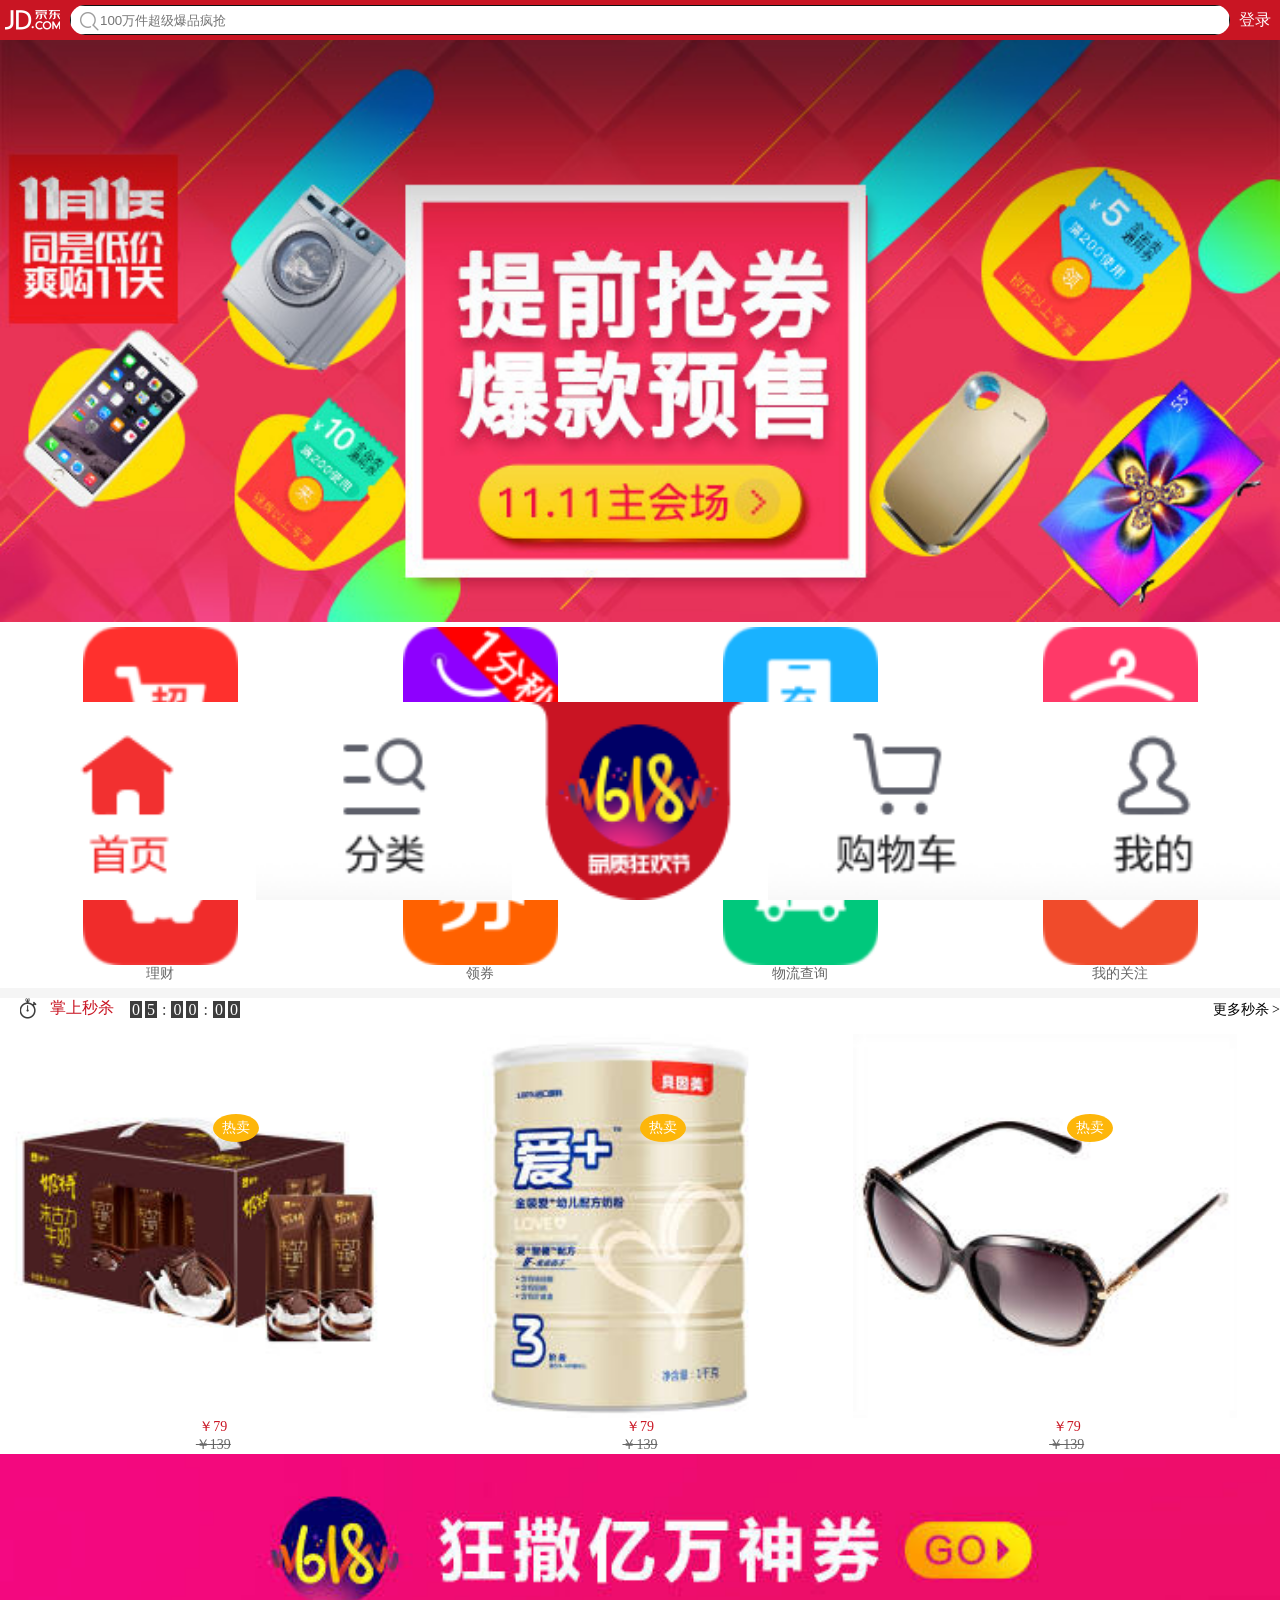
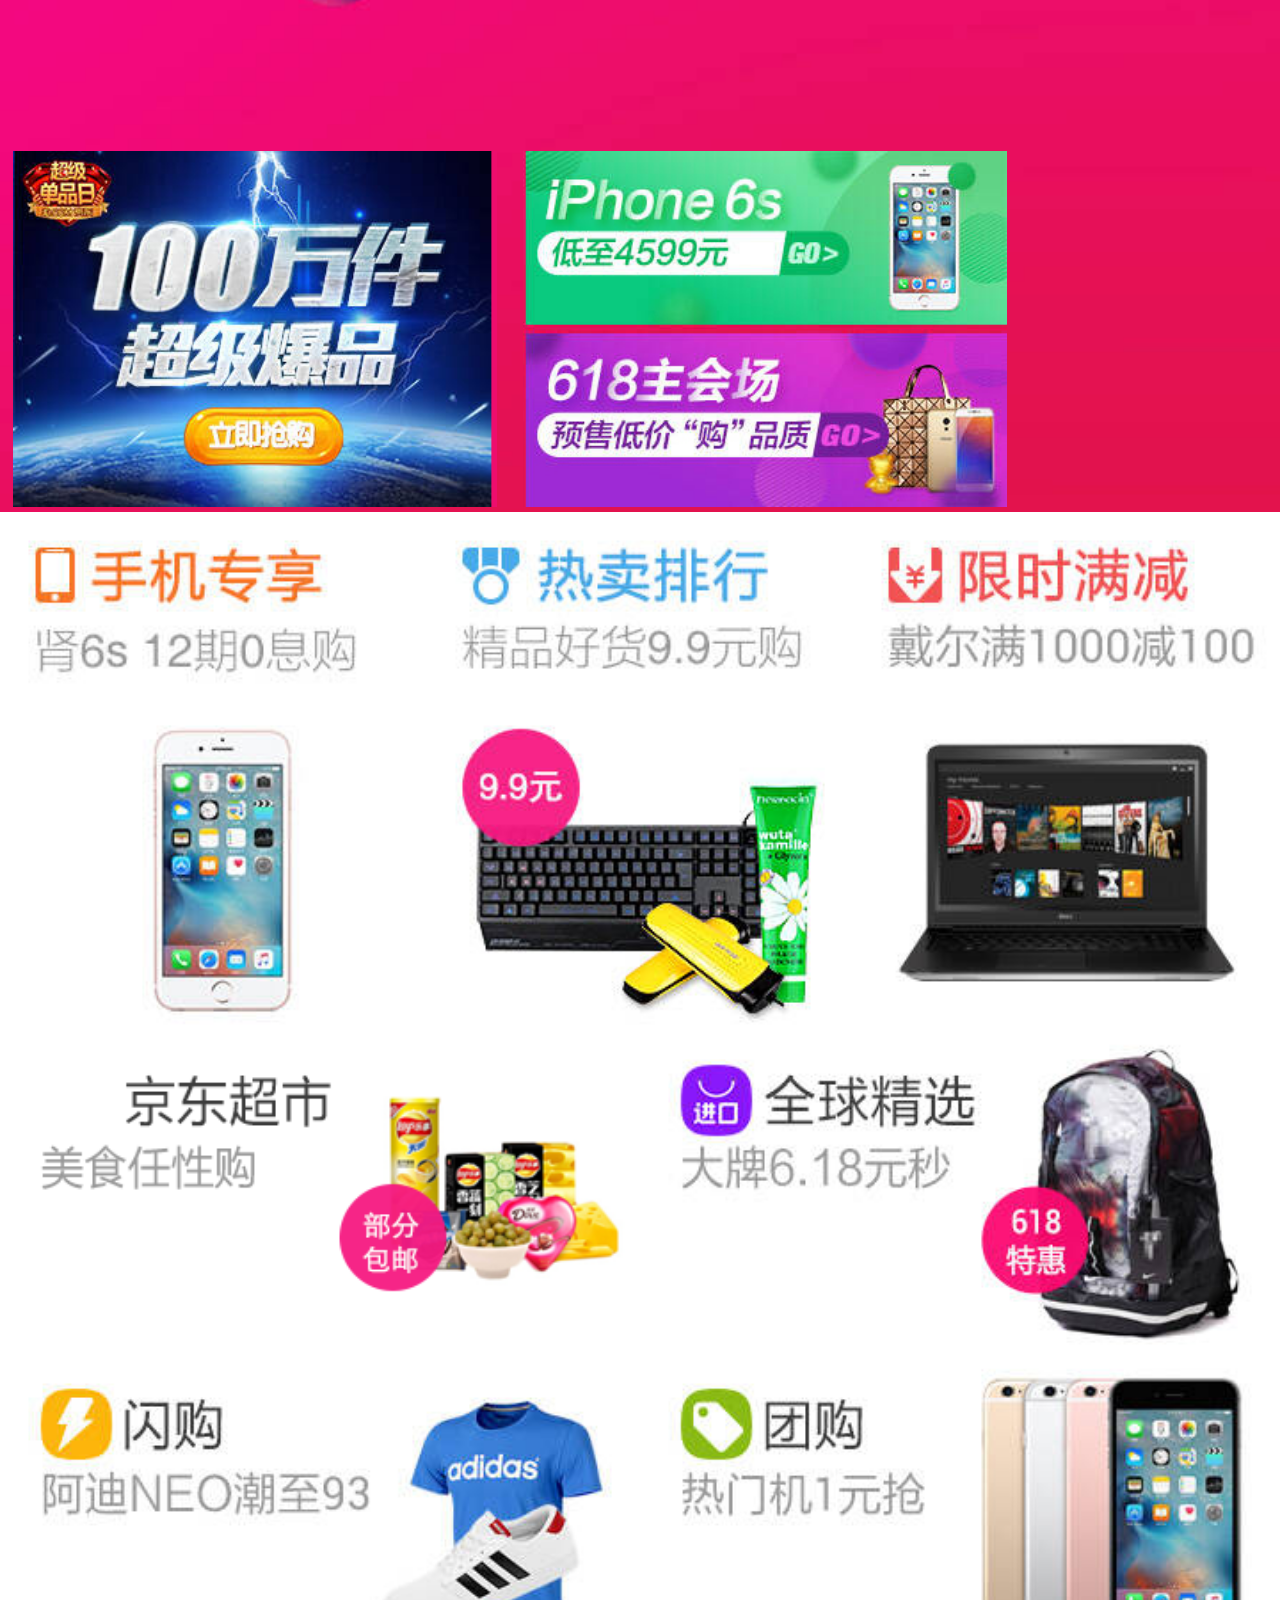
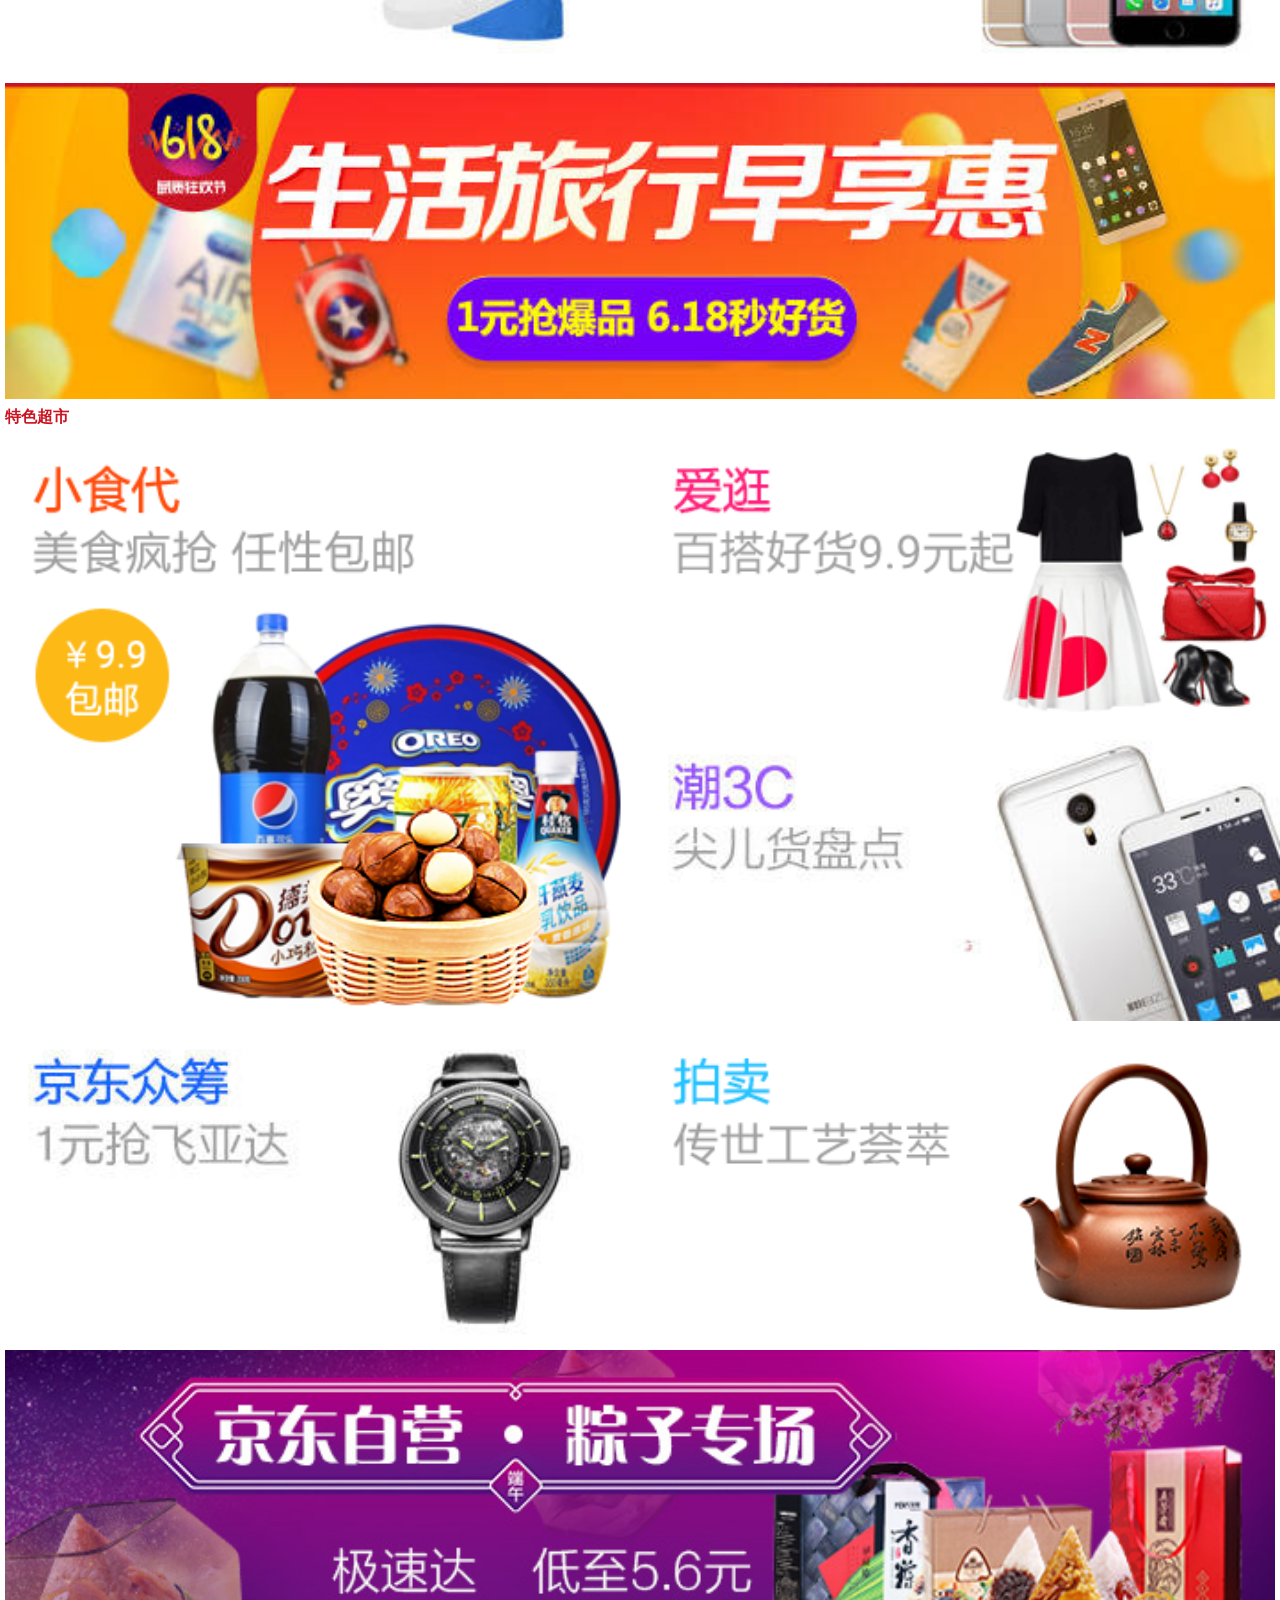
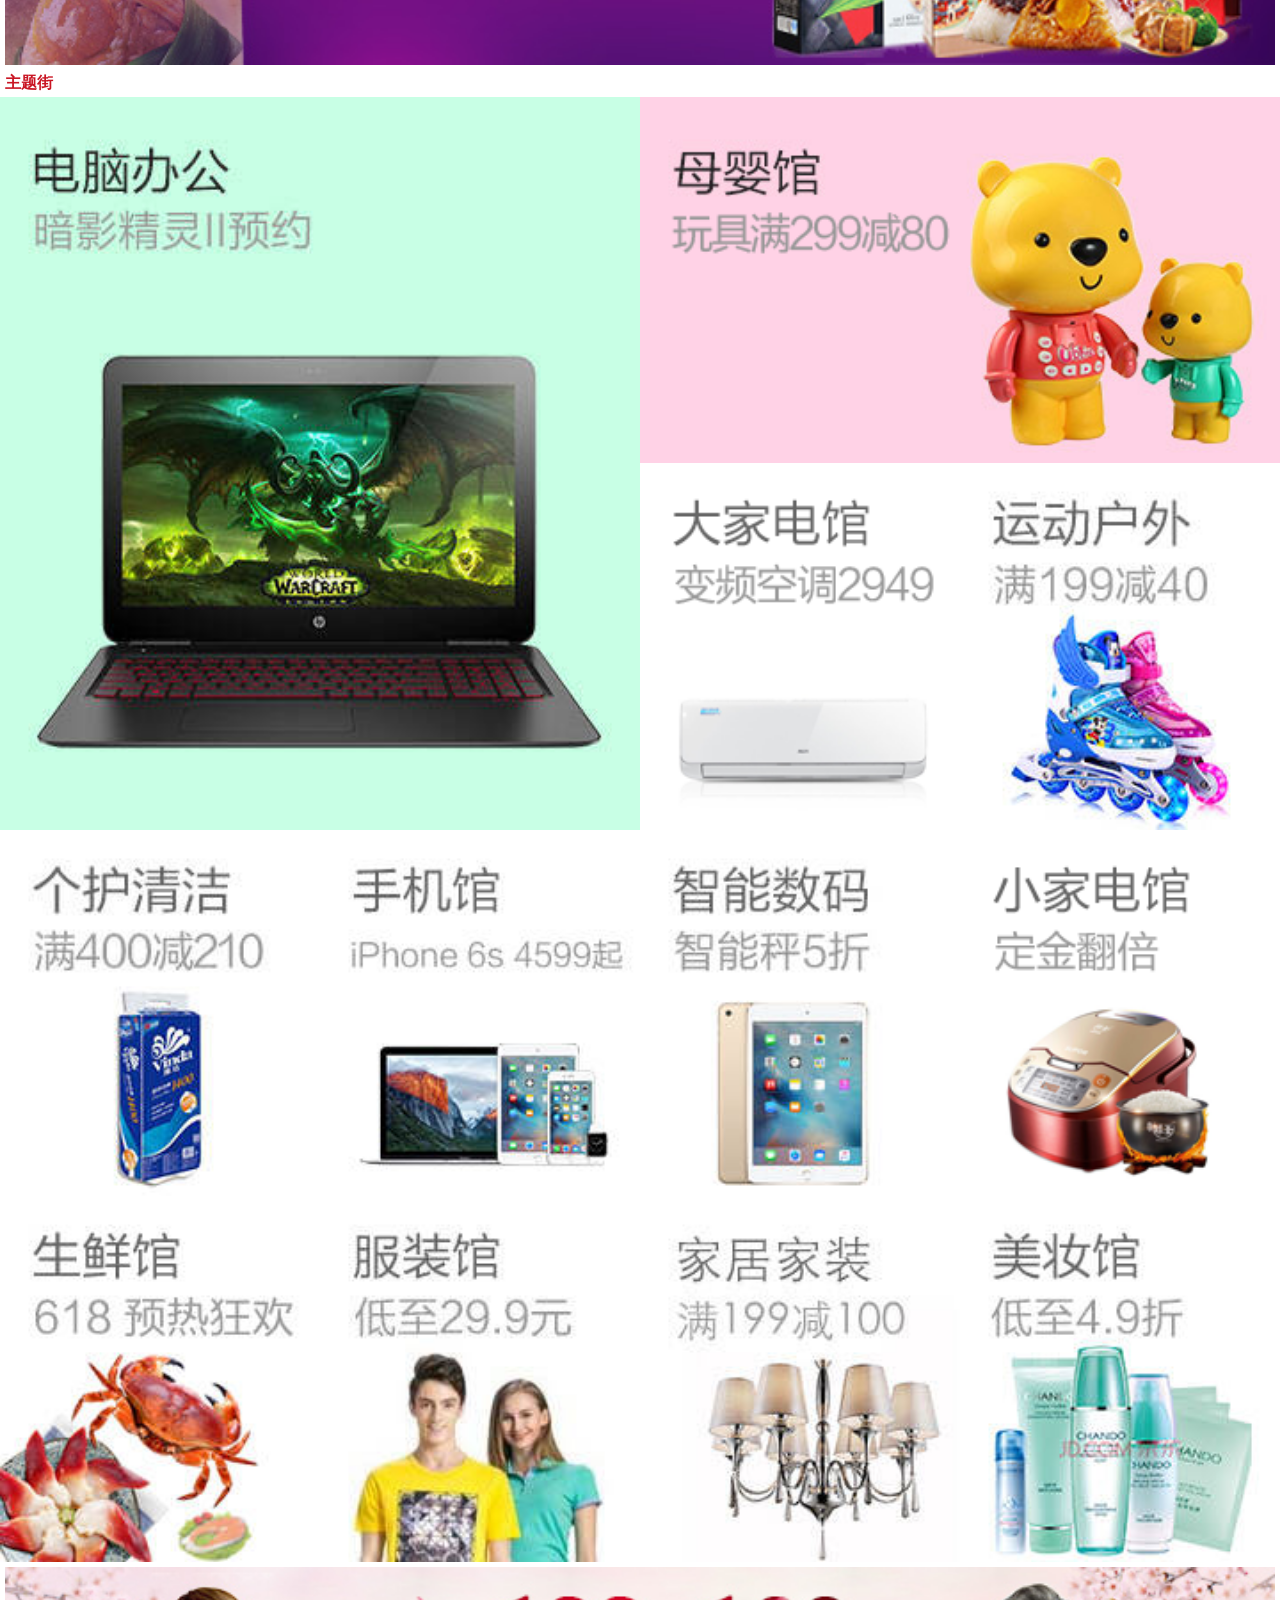
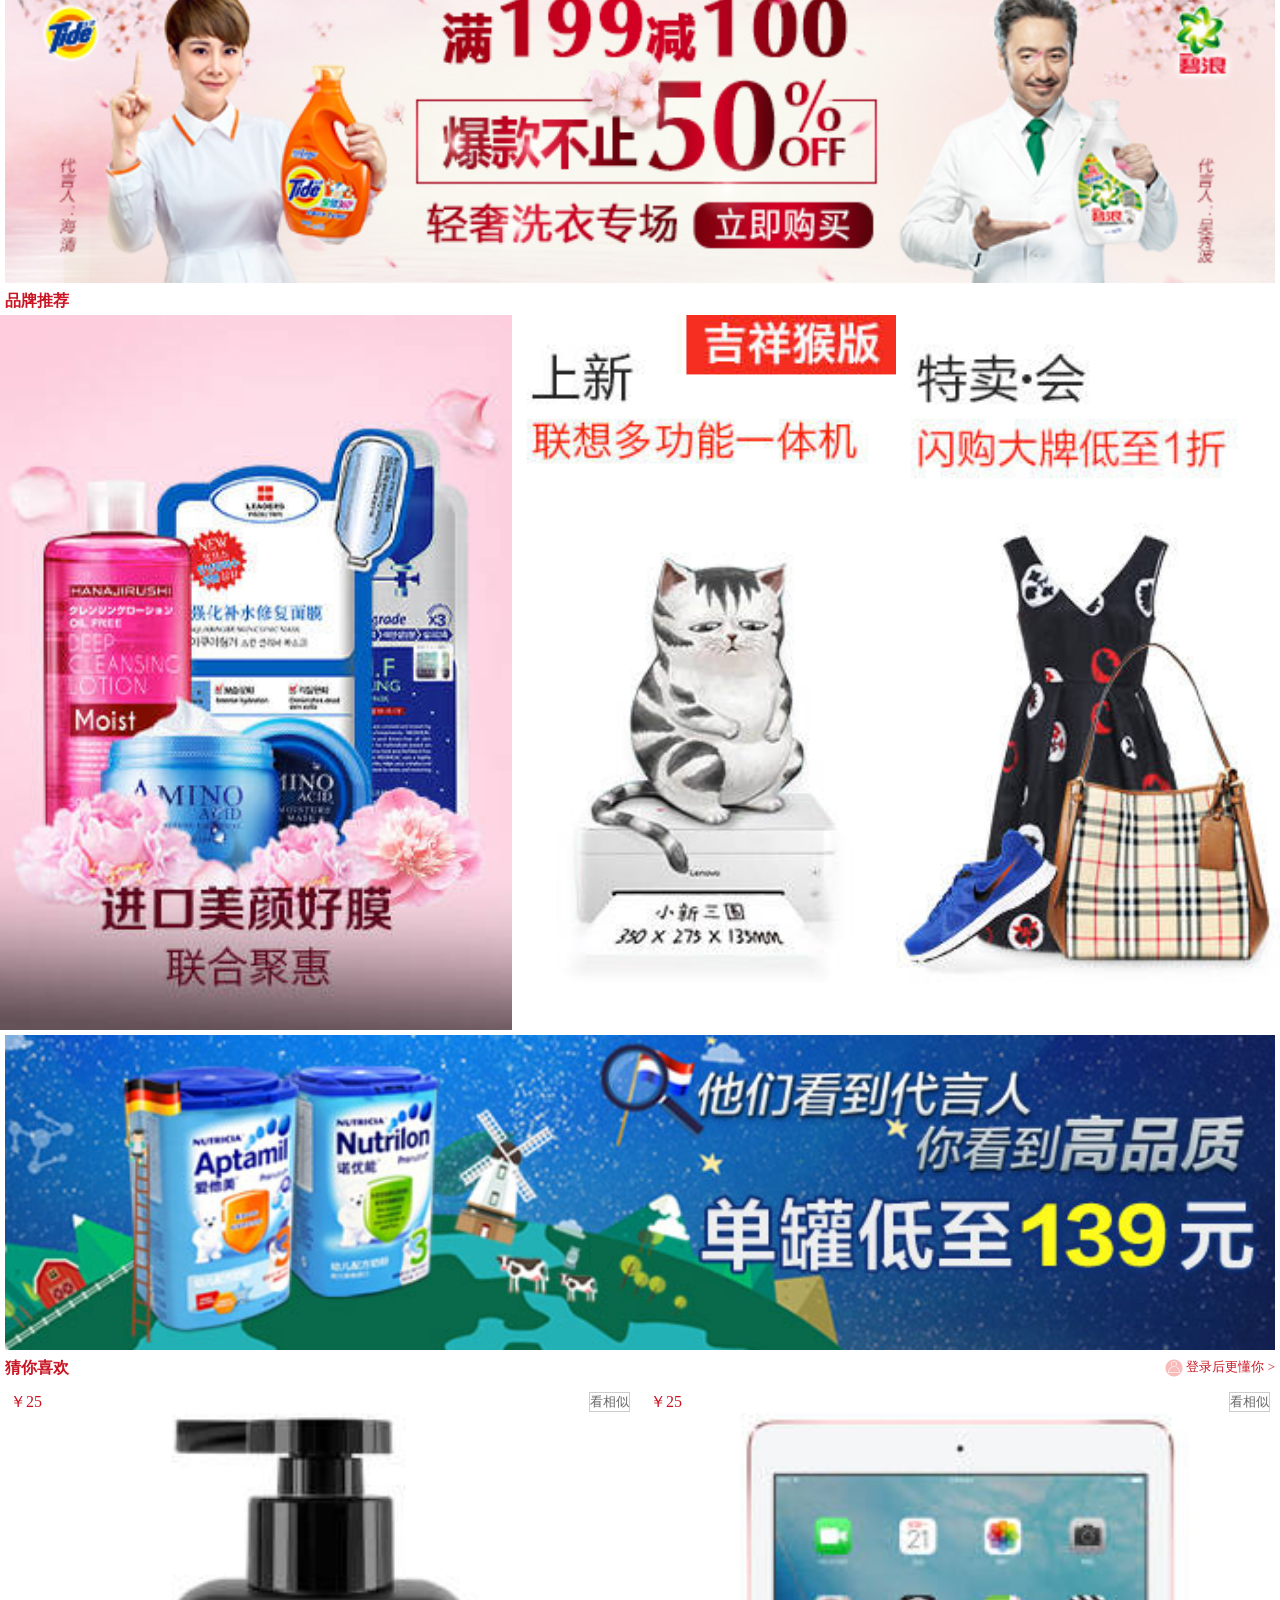
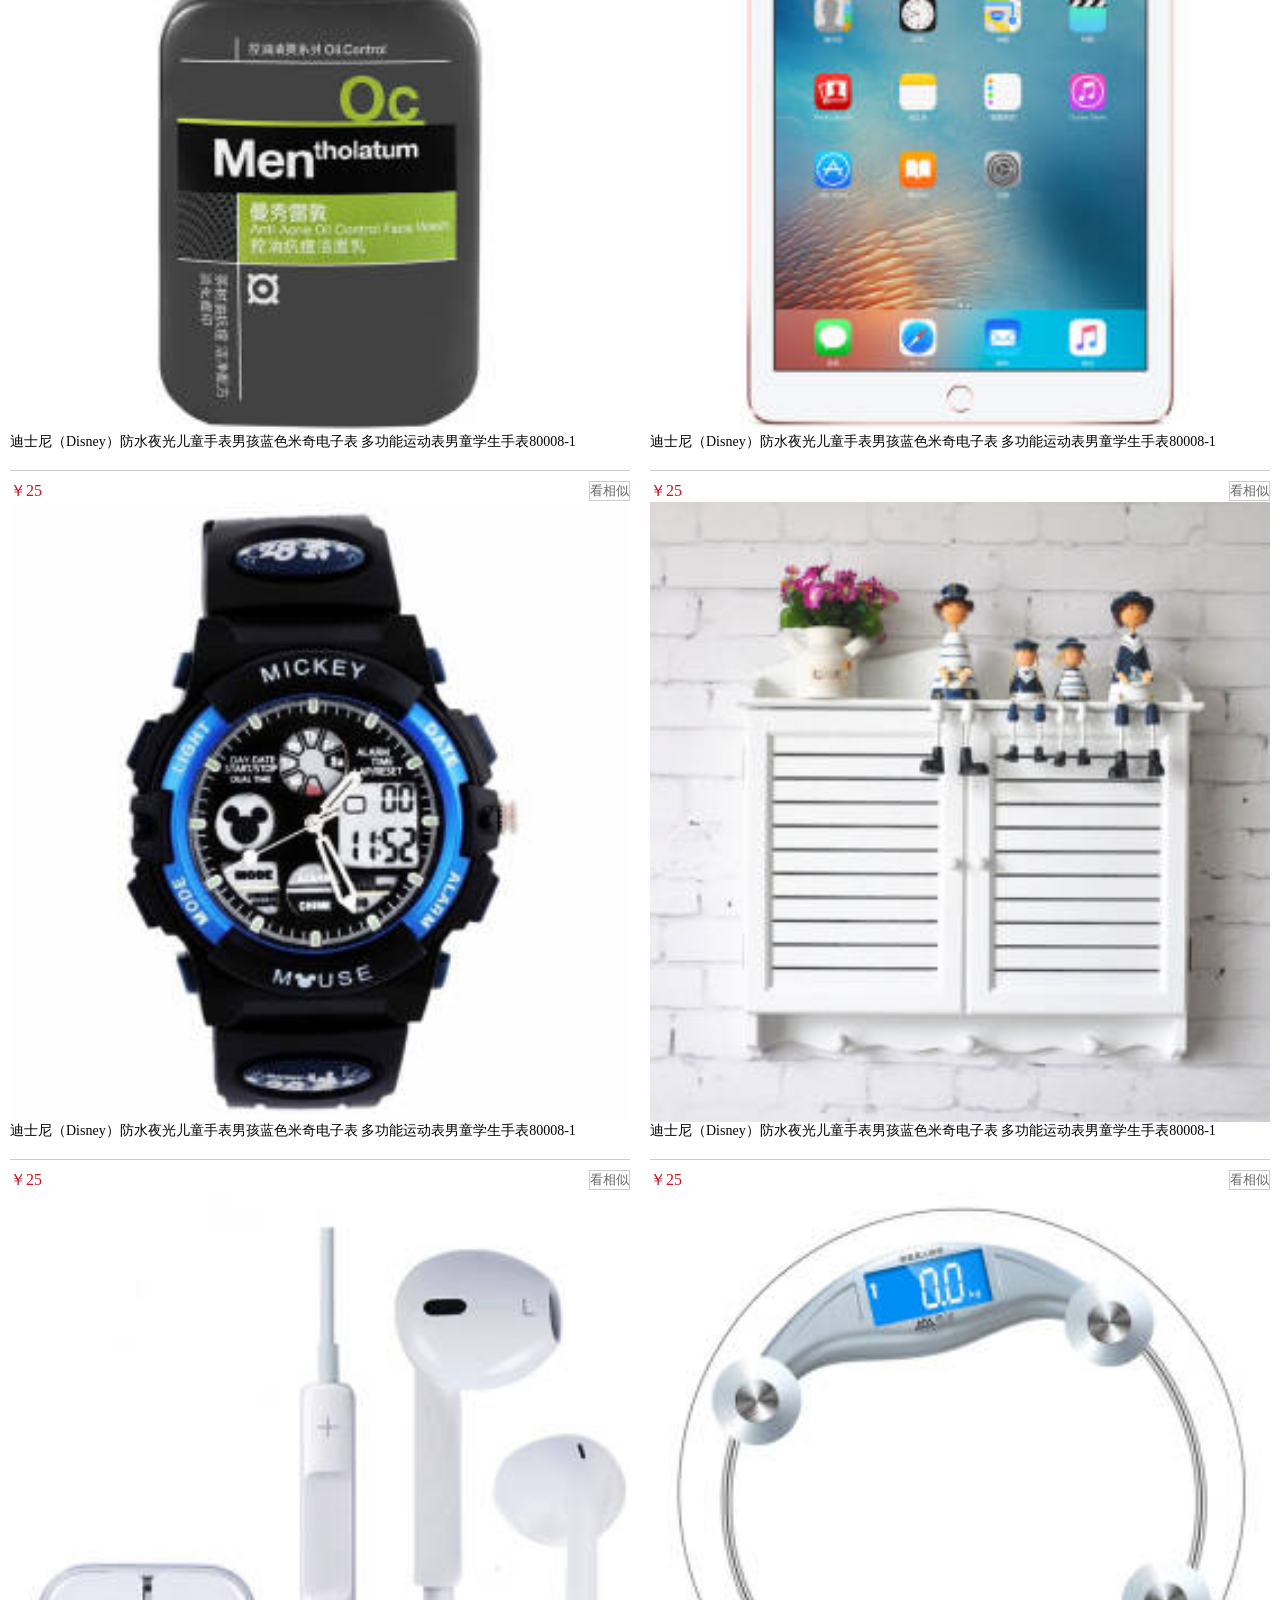
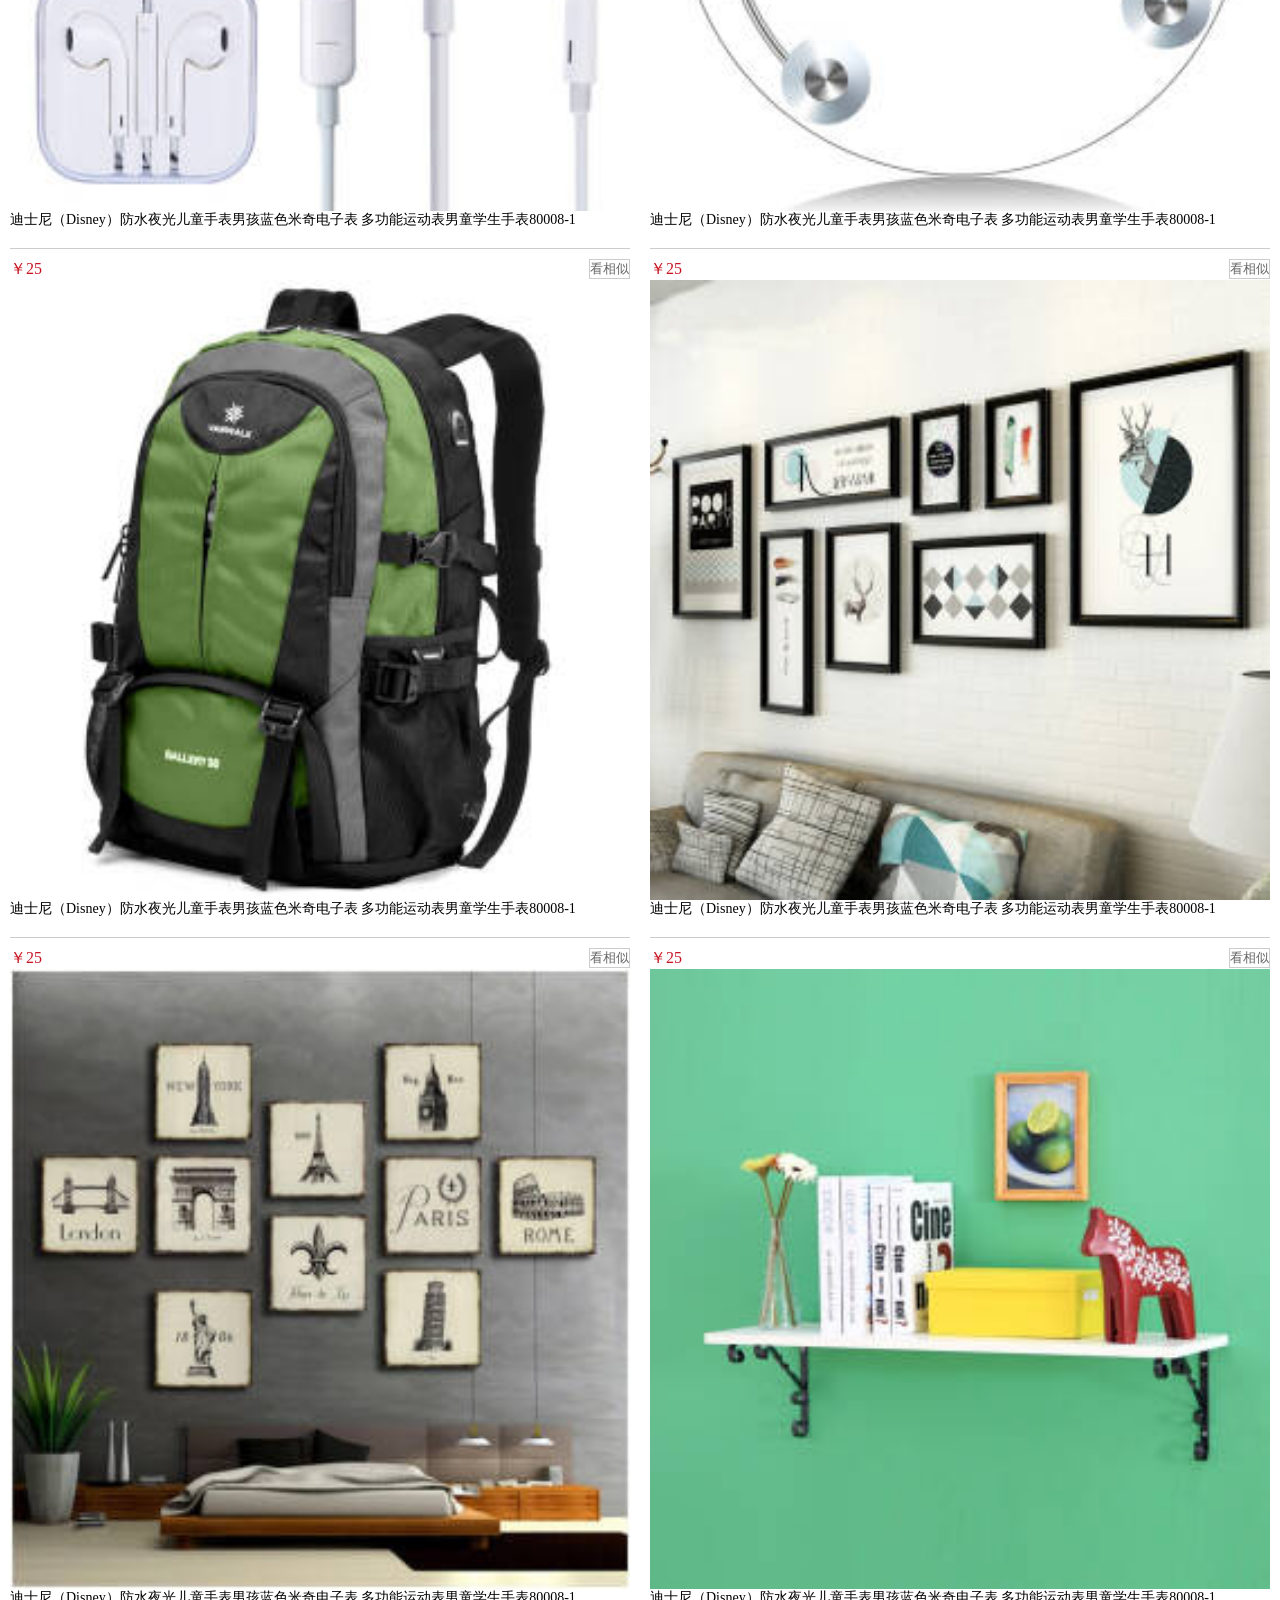
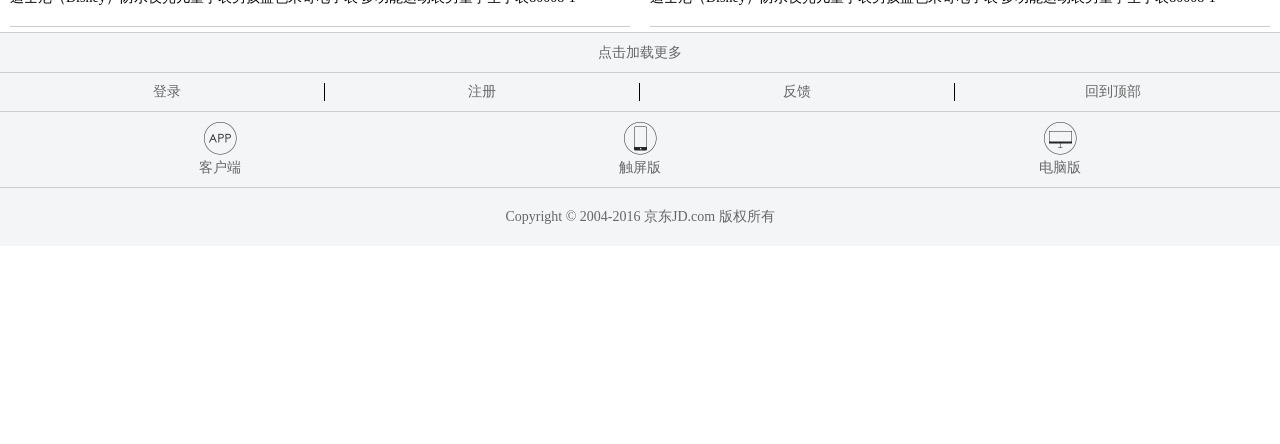
<file: web/index.html>
<!DOCTYPE html>
<html lang="en">

<head>
	<meta charset="UTF-8">
	<meta name="viewport" content="width=device-width, initial-scale=1.0,user-scalable=no">
	<title>手机京东</title>
	<link rel="stylesheet" href="./css/index.css">

</head>

<body>
	<div class="view">
		<!--头部搜索-->
		<header>
			<a href="javascrpt:;" class="logo"></a>
			<div class="search">
				<input placeholder="100万件超级爆品疯抢" autofocus type="text">
			</div>
			<a href="javascrpt:;" class="login">登录</a>
		</header>

		<!--轮播-->
		<div class="carousel">
			<ul class="carousel_ul clearfix">
				<li>
					<a href="javascript:;"><img src="./uploads/l1.jpg" alt=""></a>
				</li>
			</ul>
		</div>

		<!--首页导航-->
		<div class="nav">
			<ul class="clearfix">
				<li>
					<a href="javascript:;">
						<img src="./images/nav_1.png" alt="">
						<p>京东超市</p>
					</a>
				</li>
				<li>
					<a href="javascript:;">
						<img src="./images/nav_2.png" alt="">
						<p>全球购</p>
					</a>
				</li>
				<li>
					<a href="javascript:;">
						<img src="./images/nav_3.png" alt="">
						<p>充值中心</p>
					</a>
				</li>
				<li>
					<a href="javascript:;">
						<img src="./images/nav_4.png" alt="">
						<p>服装城</p>
					</a>
				</li>
				<li>
					<a href="javascript:;">
						<img src="./images/nav_5.png" alt="">
						<p>理财</p>
					</a>
				</li>
				<li>
					<a href="javascript:;">
						<img src="./images/nav_6.png" alt="">
						<p>领券</p>
					</a>
				</li>
				<li>
					<a href="javascript:;">
						<img src="./images/nav_7.png" alt="">
						<p>物流查询</p>
					</a>
				</li>
				<li>
					<a href="javascript:;">
						<img src="./images/nav_8.png" alt="">
						<p>我的关注</p>
					</a>
				</li>
			</ul>

		</div>

		<div class="line"></div>

		<!--掌上秒杀-->
		<div class="hand_kill">
			<div class="kill_title">
				<span class="clock"></span>
				<span class="kill_font">掌上秒杀</span>
				<div class="timer">
					<span>0</span>
					<span>5</span>
					<span>:</span>
					<span>0</span>
					<span>0</span>
					<span>:</span>
					<span>0</span>
					<span>0</span>
				</div>
				<a class="kill_more" href='javascript:;'>更多秒杀 ></a>
			</div>
			<div class="kill_content">
				<ul class="clearfix">
					<li>
						<a href="javascript:;">
							<img src="./uploads/seckill_1.jpg" alt="">
							<span class="kill_tip">热卖</span>
							<p class="new_price">￥79</p>
							<p class="old_price">
								<del>￥139</del>
							</p>
						</a>
					</li>
					<li>
						<a href="javascript:;">
							<img src="./uploads/seckill_2.jpg" alt="">
							<span class="kill_tip">热卖</span>
							<p class="new_price">￥79</p>
							<p class="old_price">
								<del>￥139</del>
							</p>
						</a>
					</li>
					<li>
						<a href="javascript:;">
							<img src="./uploads/seckill_3.jpg" alt="">
							<span class="kill_tip">热卖</span>
							<p class="new_price">￥79</p>
							<p class="old_price">
								<del>￥139</del>
							</p>
						</a>
					</li>
				</ul>
			</div>
		</div>

		<!--618节日-->
		<div class="festival">
			<div class="festival_title">
				<img src="./uploads/banner_bg.jpg" alt="">
				<ul>
					<li>
						<a href="javascript:;">
							<img src="./uploads/banner_1.jpg" alt="">
						</a>
					</li>
					<li>
						<a href="javascript:;">
							<img src="./uploads/banner_2.jpg" alt="">
						</a>
					</li>
					<li>
						<a href="javascript:;">
							<img src="./uploads/banner_3.jpg" alt="">
						</a>
					</li>
				</ul>
			</div>
			<div class="festival_content">
				<ul class="clearfix">
					<li>
						<a href="javascipt:''">
							<img src="./uploads/major_1.jpg" alt="">
						</a>
					</li>
					<li>
						<a href="javascipt:''">
							<img src="./uploads/major_2.jpg" alt="">
						</a>
					</li>
					<li>
						<a href="javascipt:''">
							<img src="./uploads/major_3.jpg" alt="">
						</a>
					</li>
					<li>
						<a href="javascipt:''">
							<img src="./uploads/major_4.jpg" alt="">
						</a>
					</li>
					<li>
						<a href="javascipt:''">
							<img src="./uploads/major_5.jpg" alt="">
						</a>
					</li>
					<li>
						<a href="javascipt:''">
							<img src="./uploads/major_6.jpg" alt="">
						</a>
					</li>
					<li>
						<a href="javascipt:''">
							<img src="./uploads/major_7.jpg" alt="">
						</a>
					</li>
				</ul>
			</div>
		</div>

		<!--广告-->
		<div class="banner">
			<a href="javascript:;">
				<img src="./uploads/advert_1.jpg" alt="">
			</a>
		</div>

		<!--特色超市-->
		<div class="market">
			<div class="market_title">
				<h4 class="goods_title">特色超市</h4>
			</div>
			<div class="market_content">
				<ul class="clearfix">
					<li>
						<a href="javascript:;">
							<img src="./uploads/market_1.jpg" alt="">
						</a>
					</li>
					<li>
						<a href="javascript:;">
							<img src="./uploads/market_2.jpg" alt="">
						</a>
					</li>
					<li>
						<a href="javascript:;">
							<img src="./uploads/market_3.jpg" alt="">
						</a>
					</li>
					<li>
						<a href="javascript:;">
							<img src="./uploads/market_4.jpg" alt="">
						</a>
					</li>
					<li>
						<a href="javascript:;">
							<img src="./uploads/market_5.jpg" alt="">
						</a>
					</li>
				</ul>
			</div>
		</div>

		<!--广告-->
		<div class="banner">
			<a href='javascript:;'>
				<img src="./uploads/advert_2.jpg" alt="">
			</a>
		</div>
		<!-- 主题街 -->
		<div class="theme">
			<h4 class="goods_title">主题街</h4>
			<div class="theme_content">
				<ul class="clearfix">
					<li>
						<a href="javascript:;">
							<img src="./uploads/theme_1.jpg" alt="">
						</a>
					</li>
					<li>
						<a href="javascript:;">
							<img src="./uploads/theme_2.jpg" alt="">
						</a>
					</li>
					<li>
						<a href="javascript:;">
							<img src="./uploads/theme_3.jpg" alt="">
						</a>
					</li>
					<li>
						<a href="javascript:;">
							<img src="./uploads/theme_4.jpg" alt="">
						</a>
					</li>
					<li>
						<a href="javascript:;">
							<img src="./uploads/theme_5.jpg" alt="">
						</a>
					</li>
					<li>
						<a href="javascript:;">
							<img src="./uploads/theme_6.jpg" alt="">
						</a>
					</li>
					<li>
						<a href="javascript:;">
							<img src="./uploads/theme_7.jpg" alt="">
						</a>
					</li>
					<li>
						<a href="javascript:;">
							<img src="./uploads/theme_8.jpg" alt="">
						</a>
					</li>
					<li>
						<a href="javascript:;">
							<img src="./uploads/theme_9.jpg" alt="">
						</a>
					</li>
					<li>
						<a href="javascript:;">
							<img src="./uploads/theme_10.jpg" alt="">
						</a>
					</li>
					<li>
						<a href="javascript:;">
							<img src="./uploads/theme_11.jpg" alt="">
						</a>
					</li>
					<li>
						<a href="javascript:;">
							<img src="./uploads/theme_12.jpg" alt="">
						</a>
					</li>
				</ul>
			</div>
		</div>

		<div class="banner">
			<a href='javascript:;'>
				<img src="./uploads/advert_3.jpg" alt="">
			</a>
		</div>

		<!-- 品牌推荐  -->
		<div class="recommend">
			<h4 class="goods_title">品牌推荐</h4>
			<div class="recommend_content">
				<ul class="clearfix">
					<li>
						<a href="javascript:;">
							<img src="./uploads/brand_1.jpg" alt="">
						</a>
					</li>
					<li>
						<a href="javascript:;">
							<img src="./uploads/brand_2.jpg" alt="">
						</a>
					</li>
					<li>
						<a href="javascript:;">
							<img src="./uploads/brand_3.jpg" alt="">
						</a>
					</li>
				</ul>
			</div>
		</div>

		<div class="banner">
			<a href='javascript:;'>
				<img src="./uploads/advert_4.jpg" alt="">
			</a>
		</div>

		<!-- 猜你喜欢 -->
		<div class="guess">
			<div class="guess_title">
				<h4 class="goods_title">
					猜你喜欢
					<a href='javascript:;'>
						<img src="./images/icon-login.png" alt=""> 登录后更懂你 ></a>
				</h4>
			</div>

			<div class="guess_content">
				<ul class="clearfix">
					<li>
						<div class="gc_top">
							<span>￥25</span>
							<a href='javascript:;'>看相似</a>
						</div>
						<div class="gc_body">
							<a href='javascript:;'>
								<img src="./uploads/item_1.jpg" alt="">
								<p>迪士尼（Disney）防水夜光儿童手表男孩蓝色米奇电子表 多功能运动表男童学生手表80008-1</p>
							</a>
						</div>

					</li>
					<li>
						<div class="gc_top">
							<span>￥25</span>
							<a href='javascript:;'>看相似</a>
						</div>
						<div class="gc_body">
							<a href='javascript:;'>
								<img src="./uploads/item_2.jpg" alt="">
								<p>迪士尼（Disney）防水夜光儿童手表男孩蓝色米奇电子表 多功能运动表男童学生手表80008-1</p>
							</a>
						</div>

					</li>
					<li>
						<div class="gc_top">
							<span>￥25</span>
							<a href='javascript:;'>看相似</a>
						</div>
						<div class="gc_body">
							<a href='javascript:;'>
								<img src="./uploads/item_3.jpg" alt="">
								<p>迪士尼（Disney）防水夜光儿童手表男孩蓝色米奇电子表 多功能运动表男童学生手表80008-1</p>
							</a>
						</div>

					</li>
					<li>
						<div class="gc_top">
							<span>￥25</span>
							<a href='javascript:;'>看相似</a>
						</div>
						<div class="gc_body">
							<a href='javascript:;'>
								<img src="./uploads/item_4.jpg" alt="">
								<p>迪士尼（Disney）防水夜光儿童手表男孩蓝色米奇电子表 多功能运动表男童学生手表80008-1</p>
							</a>
						</div>

					</li>
					<li>
						<div class="gc_top">
							<span>￥25</span>
							<a href='javascript:;'>看相似</a>
						</div>
						<div class="gc_body">
							<a href='javascript:;'>
								<img src="./uploads/item_5.jpg" alt="">
								<p>迪士尼（Disney）防水夜光儿童手表男孩蓝色米奇电子表 多功能运动表男童学生手表80008-1</p>
							</a>
						</div>

					</li>
					<li>
						<div class="gc_top">
							<span>￥25</span>
							<a href='javascript:;'>看相似</a>
						</div>
						<div class="gc_body">
							<a href='javascript:;'>
								<img src="./uploads/item_6.jpg" alt="">
								<p>迪士尼（Disney）防水夜光儿童手表男孩蓝色米奇电子表 多功能运动表男童学生手表80008-1</p>
							</a>
						</div>

					</li>
					<li>
						<div class="gc_top">
							<span>￥25</span>
							<a href='javascript:;'>看相似</a>
						</div>
						<div class="gc_body">
							<a href='javascript:;'>
								<img src="./uploads/item_7.jpg" alt="">
								<p>迪士尼（Disney）防水夜光儿童手表男孩蓝色米奇电子表 多功能运动表男童学生手表80008-1</p>
							</a>
						</div>

					</li>
					<li>
						<div class="gc_top">
							<span>￥25</span>
							<a href='javascript:;'>看相似</a>
						</div>
						<div class="gc_body">
							<a href='javascript:;'>
								<img src="./uploads/item_8.jpg" alt="">
								<p>迪士尼（Disney）防水夜光儿童手表男孩蓝色米奇电子表 多功能运动表男童学生手表80008-1</p>
							</a>
						</div>

					</li>
					<li>
						<div class="gc_top">
							<span>￥25</span>
							<a href='javascript:;'>看相似</a>
						</div>
						<div class="gc_body">
							<a href='javascript:;'>
								<img src="./uploads/item_9.jpg" alt="">
								<p>迪士尼（Disney）防水夜光儿童手表男孩蓝色米奇电子表 多功能运动表男童学生手表80008-1</p>
							</a>
						</div>

					</li>
					<li>
						<div class="gc_top">
							<span>￥25</span>
							<a href='javascript:;'>看相似</a>
						</div>
						<div class="gc_body">
							<a href='javascript:;'>
								<img src="./uploads/item_10.jpg" alt="">
								<p>迪士尼（Disney）防水夜光儿童手表男孩蓝色米奇电子表 多功能运动表男童学生手表80008-1</p>
							</a>
						</div>

					</li>
				</ul>
			</div>
		</div>

		<!-- 点击更多 -->
		<div class="more">
			点击加载更多
		</div>

		<!-- 底部工具栏 -->
		<div class="footer_toolbar">
			<div class="direct clearfix ">
				<a href='javascript:;'>登录</a>
				<a href='javascript:;'>注册</a>
				<a href='javascript:;'>反馈</a>
				<a href='javascript:;'>回到顶部</a>
			</div>

			<div class="app_icon clearfix">
				<a class="app" href='javascript:;'>
					<span></span>
					<p>客户端</p>
				</a>
				<a class="touch" class="app" href='javascript:;'>
					<span></span>
					<p>触屏版</p>
				</a>
				<a class="pc" class="app" href='javascript:;'>
					<span></span>
					<p>电脑版</p>
				</a>
			</div>

			<div class="copyright">

				Copyright © 2004-2016 京东JD.com 版权所有

			</div>
		</div>

		<div class="hiden">
			<img src="./images/index-icon.png" alt="">
		</div>
		<!-- 底部菜单 -->
		<footer class="clearfix">
			<a href="javascript:;">
				<img src="./images/index-icon.png" alt="">
			</a>
			<a href="javascript:;">
				<img src="./images/sort-icon.png" alt="">
			</a>
			<a href="javascript:;">
				<img src="./images/618-icon.png" alt="">
			</a>
			<a href="javascript:;">
				<img src="./images/cart-icon.png" alt="">
			</a>
			<a href="javascript:;">
				<img src="./images/center-icon.png" alt="">
			</a>
		</footer>
	</div>

</body>


</html>
</file>
<file: web/css/index.css>
* {
  margin: 0;
  padding: 0;
  box-sizing: border-box;
}
a {
  text-decoration: none;
  color: inherit;
  display: block;
  width: 100%;
  height: 100%;
  /* 解决点击高亮*/
  -webkit-tap-highlight-color: transparent;
}
input {
  display: block;
  width: 100%;
  height: 100%;
  border: none;
}
img {
  display: block;
  width: 100%;
}
ul {
  list-style: none;
}
.clearfix:after {
  display: block;
  content: "";
  height: 0;
  clear: both;
}

header {
  height: 40px;
  background-color: #c91523;
  padding: 5px 50px 5px 70px;
  position: fixed;
  width: 100%;
  z-index: 2;
}
header a {
  position: absolute;
  top: 0;
}
header .logo {
  left: 0;
  background-image: url("../images/jd-sprites.png");
  background-size: 200px 200px;
  background-position: 0 -110px;
  width: 70px;
  padding: 10px;
  padding-left: 5px;
  background-origin: content-box;
  background-clip: content-box;
}
header .login {
  width: 50px;
  right: 0;
  color: #fff;
  font-size: 16px;
  line-height: 40px;
  text-align: center;
}
header .search {
  height: 100%;
  border-radius: 15px;
  overflow: hidden;
  position: relative;
}
header .search:after {
  display: block;
  content: "";
  position: absolute;
  background-image: url("../images/jd-sprites.png");
  background-size: 200px 200px;
  background-position: -60px -110px;
  width: 20px;
  height: 20px;
  top: 7px;
  left: 10px;
}
header .search input {
  text-indent: 30px;
}


/* 首页导航  */
.nav ul li {
  width: 25%;
  float: left;
  text-align: center;
  font-size: 14px;
  color: #666;
}
.nav ul li a {
  padding: 5px;
}
.nav ul li a img {
  width: 50%;
  margin: 0 auto;
}
/* 分割线 */
.line {
  height: 10px;
  background-color: #f5f5f5;
}
/*  掌上秒杀  */
.hand_kill .kill_title {
  position: relative;
}
.hand_kill .kill_title .clock {
  background-image: url("../images/jd-sprites.png");
  background-size: 200px 200px;
  background-position: -85px -110px;
  position: absolute;
  width: 18px;
  height: 22px;
  left: 20px;
}
.hand_kill .kill_title .kill_font {
  margin-left: 50px;
  color: #c91523;
}
.hand_kill .kill_title .timer {
  position: absolute;
  top: 3px;
  left: 127px;
  font-size: 0;
}
.hand_kill .kill_title .timer span {
  font-size: 16px;
  background-color: #3d3d3d;
  color: #fff;
  margin-left: 3px;
  padding: 0 2px;
}
.hand_kill .kill_title .timer span:nth-child(3n) {
  background-color: #fff;
  color: #3d3d3d;
}
.hand_kill .kill_title .kill_more {
  position: absolute;
  top: 3px;
  right: 0;
  width: initial;
  font-size: 14px;
}
.hand_kill .kill_content ul li {
  float: left;
  /* 在less里面 可直接写数学表达式 */
  width: 33.33333333%;
}
.hand_kill .kill_content ul li a {
  position: relative;
  text-align: center;
}
.hand_kill .kill_content ul li a img {
  width: 90%;
  margin-top: 15px;
}
.hand_kill .kill_content ul li a .kill_tip {
  background-color: #fdb60a;
  color: #fff;
  position: absolute;
  top: 80px;
  font-size: 14px;
  border-radius: 50%;
  width: 46px;
  height: 28px;
  line-height: 28px;
}
.hand_kill .kill_content ul li a .new_price {
  font-size: 14px;
  color: #c91523;
}
.hand_kill .kill_content ul li a .old_price {
  font-size: 14px;
  color: #666;
}
/* 广告 */
.banner {
  padding: 5px;
}
/* 618节日 */
.festival .festival_title {
  position: relative;
}
.festival .festival_title ul {
  position: absolute;
  bottom: 5px;
}
.festival .festival_title ul li {
  float: left;
  width: 50%;
}
.festival .festival_title ul li a img {
  width: 95%;
  margin: 0 auto;
}
.festival .festival_content ul li {
  float: left;
  width: 50%;
}
.festival .festival_content ul li:nth-child(-n+3) {
  width: 33.33333333%;
}
/* 商品标题 */
.goods_title {
  color: #c91523;
  padding: 3px 5px;
}
/* 特色超市 */
.market .market_content ul li {
  float: left;
  width: 50%;
}
.market .market_content ul li:nth-child(4) {
  clear: both;
}
/*  主题街 */
.theme .theme_content ul li {
  float: left;
  width: 25%;
}
.theme .theme_content ul li:nth-child(-n+2) {
  width: 50%;
}
.theme .theme_content ul li:nth-child(5) {
  clear: both;
}
/* 品牌推荐 */
.recommend .recommend_content ul li {
  float: left;
  width: 30%;
}
.recommend .recommend_content ul li:first-child {
  width: 40%;
}
/* 猜你喜欢 */
.guess .guess_title .goods_title a {
  float: right;
  display: inline;
  width: initial;
  font-size: 13px;
  font-weight: 400;
}
.guess .guess_title .goods_title a img {
  display: inline;
  width: 18px;
  vertical-align: middle;
}
.guess .guess_content li {
  width: 50%;
  float: left;
  padding: 10px 10px 0;
}
.guess .guess_content li .gc_top > span {
  color: #c91523;
}
.guess .guess_content li .gc_top > a {
  display: inline;
  width: initial;
  float: right;
  font-size: 13px;
  border: 1px solid #ccc;
  color: #666;
}
.guess .guess_content li .gc_body a {
  border-bottom: 1px solid #ccc;
}
.guess .guess_content li .gc_body p {
  font-size: 14px;
  height: 37px;
  overflow: hidden;
}
/* 点击更多 */
.more {
  background-color: #f3f5f7;
  color: #666;
  font-size: 14px;
  text-align: center;
  height: 40px;
  line-height: 40px;
  margin-top: 5px;
  border-top: 1px solid #ccc;
}
/* 底部工具栏 */
.footer_toolbar {
  background-color: #f3f5f7;
}
.footer_toolbar .direct {
  padding: 10px;
  color: #666;
  border-top: 1px solid #ccc;
  font-size: 14px;
}
.footer_toolbar .direct a {
  width: 25%;
  float: left;
  text-align: center;
  border-right: 1px solid #000;
}
.footer_toolbar .direct a:last-child {
  border: none;
}
.footer_toolbar .app_icon {
  padding: 10px;
  border-top: 1px solid #ccc;
}
.footer_toolbar .app_icon a {
  width: 33.33333333%;
  float: left;
  text-align: center;
  font-size: 14px;
  color: #666;
}
.footer_toolbar .app_icon a span {
  background-image: url("../images/jd-sprites.png");
  background-size: 200px 200px;
  width: 33px;
  height: 33px;
  display: inline-block;
}
.footer_toolbar .app_icon .app span {
  background-position: -120px -70px;
}
.footer_toolbar .app_icon .touch span {
  background-position: -40px -70px;
}
.footer_toolbar .app_icon .pc span {
  background-position: -80px -70px;
}
.footer_toolbar .copyright {
  border-top: 1px solid #ccc;
  text-align: center;
  color: #666;
  font-size: 14px;
  padding: 20px;
}
/* 底部菜单 */
footer {
  position: fixed;
  width: 100%;
  bottom: 0;
}
footer a {
  float: left;
  width: 20%;
}
.hiden {
  visibility: hidden;
}
.hiden img {
  width: 20%;
}
/*# sourceMappingURL=./index.css.map */
</file>
